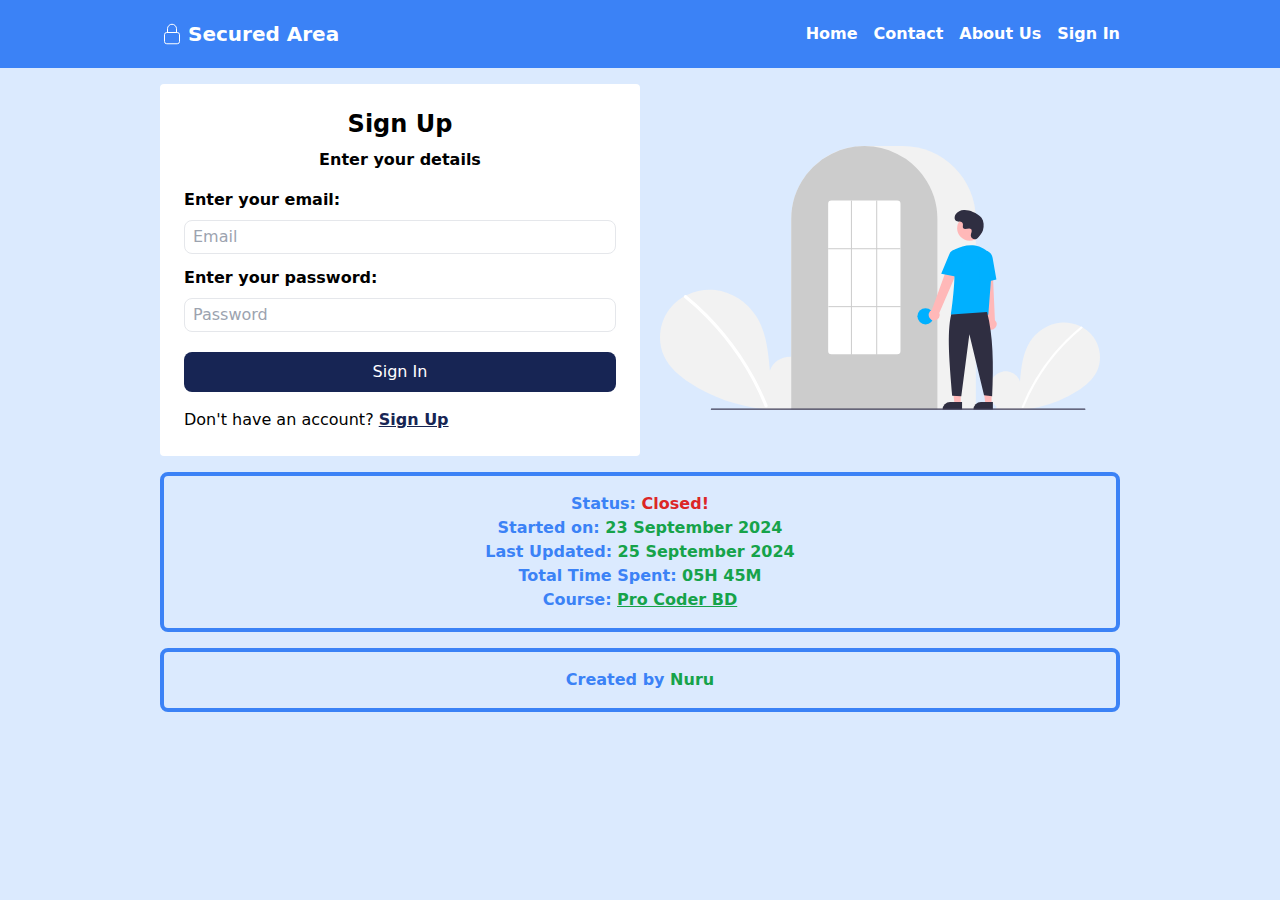
<file: index.html>
<!DOCTYPE html>
<html lang="en">
    <head>
        <meta charset="UTF-8" />
        <meta name="viewport" content="width=device-width, initial-scale=1.0" />
        <title>TailWindCss - ProCoderBD</title>

        <link rel="stylesheet" crossorigin href="assets/style.css" />
    </head>
    <body class="bg-blue-100">
        <header class="bg-blue-500 text-white py-5 relative">
            <div
                class="container mx-auto w-3/4 flex justify-between items-center"
            >
                <a href="#" class="flex items-center text-xl font-semibold">
                    <svg
                        xmlns="http://www.w3.org/2000/svg"
                        fill="none"
                        viewBox="0 0 24 24"
                        strokeWidth="{1.5}"
                        stroke="currentColor"
                        className="size-6"
                        class="h-6 w-6 mr-1"
                    >
                        <path
                            strokeLinecap="round"
                            strokeLinejoin="round"
                            d="M16.5 10.5V6.75a4.5 4.5 0 1 0-9 0v3.75m-.75 11.25h10.5a2.25 2.25 0 0 0 2.25-2.25v-6.75a2.25 2.25 0 0 0-2.25-2.25H6.75a2.25 2.25 0 0 0-2.25 2.25v6.75a2.25 2.25 0 0 0 2.25 2.25Z"
                        />
                    </svg>
                    Secured Area
                </a>
                <nav>
                    <button
                        type="button"
                        id="navBtn"
                        class="flex items-center sm:hidden"
                    >
                        <svg
                            xmlns="http://www.w3.org/2000/svg"
                            fill="none"
                            viewBox="0 0 24 24"
                            stroke-width="1.5"
                            stroke="currentColor"
                            class="size-6"
                        >
                            <path
                                stroke-linecap="round"
                                stroke-linejoin="round"
                                d="M3.75 6.75h16.5M3.75 12h16.5m-16.5 5.25h16.5"
                            />
                        </svg>
                    </button>
                    <ul
                        id="navMenu"
                        class="absolute top-16 bg-blue-500 w-full left-0 text-center font-semibold hidden sm:static sm:flex"
                    >
                        <li class="mb-3 sm:mb-0 sm:ml-4">
                            <a
                                href="#"
                                class="hover:transition-colors hover:text-blue-900"
                                >Home</a
                            >
                        </li>
                        <li class="mb-3 sm:mb-0 sm:ml-4">
                            <a
                                href="#"
                                class="hover:transition-colors hover:text-blue-900"
                            >
                                Contact
                            </a>
                        </li>
                        <li class="mb-3 sm:mb-0 sm:ml-4">
                            <a
                                href="#"
                                class="hover:transition-colors hover:text-blue-900"
                                >About Us</a
                            >
                        </li>
                        <li class="mb-3 sm:mb-0 sm:ml-4">
                            <a
                                href="#"
                                class="hover:transition-colors hover:text-blue-900"
                                >Sign In</a
                            >
                        </li>
                    </ul>
                </nav>
            </div>
        </header>
        <main>
            <div
                class="container w-3/4 mx-auto flex flex-col sm:flex-row sm:items-center"
            >
                <div class="mt-8 mb-4 sm:w-1/2 sm:p-5 sm:order-2">
                    <img src="assets/login.svg" />
                </div>
                <div
                    class="bg-white p-6 mb-8 mt-4 rounded sm:w-1/2 sm:order-1 sm:mb-4"
                >
                    <h3 class="text-2xl font-bold text-center mb-2">Sign Up</h3>
                    <p class="text-center font-semibold mb-4">
                        Enter your details
                    </p>
                    <form action="">
                        <label class="font-semibold mb-2 block" for="email"
                            >Enter your email:</label
                        >
                        <input
                            class="block border w-full px-2 py-1 rounded-lg mb-3"
                            id="email"
                            type="email"
                            placeholder="Email"
                        />
                        <label class="font-semibold mb-2 block" for="password"
                            >Enter your password:</label
                        >
                        <input
                            class="block border w-full px-2 py-1 rounded-lg mb-3"
                            id="password"
                            type="password"
                            placeholder="Password"
                        />
                        <input
                            class="w-full bg-blue-950 text-white rounded-lg py-2 my-2 cursor-pointer hover:bg-blue-500 transition-colors"
                            type="submit"
                            value="Sign In"
                        />
                    </form>
                    <p class="mt-2">
                        Don't have an account?
                        <a
                            href="#"
                            class="text-blue-950 font-semibold underline"
                            >Sign Up</a
                        >
                    </p>
                </div>
            </div>
            <div
                class="container w-3/4 mx-auto border-4 border-blue-500 rounded-lg p-4 text-blue-500 text-center mb-4 font-bold"
            >
                <p>Status: <span class="text-red-600">Closed!</span></p>
                <p>
                    Started on:
                    <span class="text-green-600">23 September 2024</span>
                </p>
                <p>
                    Last Updated:
                    <span class="text-green-600">25 September 2024</span>
                </p>
                <p>
                    Total Time Spent:
                    <span class="text-green-600">05H 45M</span>
                </p>
                <p>
                    Course:
                    <a
                        href="https://www.youtube.com/watch?v=7lmoLxbUENM"
                        class="underline text-green-600"
                        >Pro Coder BD</a
                    >
                </p>
            </div>
            <div
                class="container w-3/4 mx-auto border-4 border-blue-500 rounded-lg p-4 text-blue-500 text-center mb-4 font-bold"
            >
                <p>Created by <span class="text-green-600">Nuru</span></p>
            </div>
        </main>
        <script src="assets/script.js"></script>
    </body>
</html>
</file>
<file: assets/style.css>
*,:before,:after{--tw-border-spacing-x: 0;--tw-border-spacing-y: 0;--tw-translate-x: 0;--tw-translate-y: 0;--tw-rotate: 0;--tw-skew-x: 0;--tw-skew-y: 0;--tw-scale-x: 1;--tw-scale-y: 1;--tw-pan-x: ;--tw-pan-y: ;--tw-pinch-zoom: ;--tw-scroll-snap-strictness: proximity;--tw-gradient-from-position: ;--tw-gradient-via-position: ;--tw-gradient-to-position: ;--tw-ordinal: ;--tw-slashed-zero: ;--tw-numeric-figure: ;--tw-numeric-spacing: ;--tw-numeric-fraction: ;--tw-ring-inset: ;--tw-ring-offset-width: 0px;--tw-ring-offset-color: #fff;--tw-ring-color: rgb(59 130 246 / .5);--tw-ring-offset-shadow: 0 0 #0000;--tw-ring-shadow: 0 0 #0000;--tw-shadow: 0 0 #0000;--tw-shadow-colored: 0 0 #0000;--tw-blur: ;--tw-brightness: ;--tw-contrast: ;--tw-grayscale: ;--tw-hue-rotate: ;--tw-invert: ;--tw-saturate: ;--tw-sepia: ;--tw-drop-shadow: ;--tw-backdrop-blur: ;--tw-backdrop-brightness: ;--tw-backdrop-contrast: ;--tw-backdrop-grayscale: ;--tw-backdrop-hue-rotate: ;--tw-backdrop-invert: ;--tw-backdrop-opacity: ;--tw-backdrop-saturate: ;--tw-backdrop-sepia: ;--tw-contain-size: ;--tw-contain-layout: ;--tw-contain-paint: ;--tw-contain-style: }::backdrop{--tw-border-spacing-x: 0;--tw-border-spacing-y: 0;--tw-translate-x: 0;--tw-translate-y: 0;--tw-rotate: 0;--tw-skew-x: 0;--tw-skew-y: 0;--tw-scale-x: 1;--tw-scale-y: 1;--tw-pan-x: ;--tw-pan-y: ;--tw-pinch-zoom: ;--tw-scroll-snap-strictness: proximity;--tw-gradient-from-position: ;--tw-gradient-via-position: ;--tw-gradient-to-position: ;--tw-ordinal: ;--tw-slashed-zero: ;--tw-numeric-figure: ;--tw-numeric-spacing: ;--tw-numeric-fraction: ;--tw-ring-inset: ;--tw-ring-offset-width: 0px;--tw-ring-offset-color: #fff;--tw-ring-color: rgb(59 130 246 / .5);--tw-ring-offset-shadow: 0 0 #0000;--tw-ring-shadow: 0 0 #0000;--tw-shadow: 0 0 #0000;--tw-shadow-colored: 0 0 #0000;--tw-blur: ;--tw-brightness: ;--tw-contrast: ;--tw-grayscale: ;--tw-hue-rotate: ;--tw-invert: ;--tw-saturate: ;--tw-sepia: ;--tw-drop-shadow: ;--tw-backdrop-blur: ;--tw-backdrop-brightness: ;--tw-backdrop-contrast: ;--tw-backdrop-grayscale: ;--tw-backdrop-hue-rotate: ;--tw-backdrop-invert: ;--tw-backdrop-opacity: ;--tw-backdrop-saturate: ;--tw-backdrop-sepia: ;--tw-contain-size: ;--tw-contain-layout: ;--tw-contain-paint: ;--tw-contain-style: }*,:before,:after{box-sizing:border-box;border-width:0;border-style:solid;border-color:#e5e7eb}:before,:after{--tw-content: ""}html,:host{line-height:1.5;-webkit-text-size-adjust:100%;-moz-tab-size:4;-o-tab-size:4;tab-size:4;font-family:ui-sans-serif,system-ui,sans-serif,"Apple Color Emoji","Segoe UI Emoji",Segoe UI Symbol,"Noto Color Emoji";font-feature-settings:normal;font-variation-settings:normal;-webkit-tap-highlight-color:transparent}body{margin:0;line-height:inherit}hr{height:0;color:inherit;border-top-width:1px}abbr:where([title]){-webkit-text-decoration:underline dotted;text-decoration:underline dotted}h1,h2,h3,h4,h5,h6{font-size:inherit;font-weight:inherit}a{color:inherit;text-decoration:inherit}b,strong{font-weight:bolder}code,kbd,samp,pre{font-family:ui-monospace,SFMono-Regular,Menlo,Monaco,Consolas,Liberation Mono,Courier New,monospace;font-feature-settings:normal;font-variation-settings:normal;font-size:1em}small{font-size:80%}sub,sup{font-size:75%;line-height:0;position:relative;vertical-align:baseline}sub{bottom:-.25em}sup{top:-.5em}table{text-indent:0;border-color:inherit;border-collapse:collapse}button,input,optgroup,select,textarea{font-family:inherit;font-feature-settings:inherit;font-variation-settings:inherit;font-size:100%;font-weight:inherit;line-height:inherit;letter-spacing:inherit;color:inherit;margin:0;padding:0}button,select{text-transform:none}button,input:where([type=button]),input:where([type=reset]),input:where([type=submit]){-webkit-appearance:button;background-color:transparent;background-image:none}:-moz-focusring{outline:auto}:-moz-ui-invalid{box-shadow:none}progress{vertical-align:baseline}::-webkit-inner-spin-button,::-webkit-outer-spin-button{height:auto}[type=search]{-webkit-appearance:textfield;outline-offset:-2px}::-webkit-search-decoration{-webkit-appearance:none}::-webkit-file-upload-button{-webkit-appearance:button;font:inherit}summary{display:list-item}blockquote,dl,dd,h1,h2,h3,h4,h5,h6,hr,figure,p,pre{margin:0}fieldset{margin:0;padding:0}legend{padding:0}ol,ul,menu{list-style:none;margin:0;padding:0}dialog{padding:0}textarea{resize:vertical}input::-moz-placeholder,textarea::-moz-placeholder{opacity:1;color:#9ca3af}input::placeholder,textarea::placeholder{opacity:1;color:#9ca3af}button,[role=button]{cursor:pointer}:disabled{cursor:default}img,svg,video,canvas,audio,iframe,embed,object{display:block;vertical-align:middle}img,video{max-width:100%;height:auto}[hidden]{display:none}.container{width:100%}@media (min-width: 640px){.container{max-width:640px}}@media (min-width: 768px){.container{max-width:768px}}@media (min-width: 1024px){.container{max-width:1024px}}@media (min-width: 1280px){.container{max-width:1280px}}@media (min-width: 1536px){.container{max-width:1536px}}.absolute{position:absolute}.relative{position:relative}.left-0{left:0}.top-16{top:4rem}.mx-auto{margin-left:auto;margin-right:auto}.my-2{margin-top:.5rem;margin-bottom:.5rem}.mb-2{margin-bottom:.5rem}.mb-3{margin-bottom:.75rem}.mb-4{margin-bottom:1rem}.mb-8{margin-bottom:2rem}.mr-1{margin-right:.25rem}.mt-2{margin-top:.5rem}.mt-4{margin-top:1rem}.mt-8{margin-top:2rem}.block{display:block}.flex{display:flex}.hidden{display:none}.size-6{width:1.5rem;height:1.5rem}.h-6{height:1.5rem}.w-3\/4{width:75%}.w-6{width:1.5rem}.w-full{width:100%}.cursor-pointer{cursor:pointer}.flex-col{flex-direction:column}.items-center{align-items:center}.justify-between{justify-content:space-between}.rounded{border-radius:.25rem}.rounded-lg{border-radius:.5rem}.border{border-width:1px}.border-4{border-width:4px}.border-blue-500{--tw-border-opacity: 1;border-color:rgb(59 130 246 / var(--tw-border-opacity))}.bg-blue-100{--tw-bg-opacity: 1;background-color:rgb(219 234 254 / var(--tw-bg-opacity))}.bg-blue-500{--tw-bg-opacity: 1;background-color:rgb(59 130 246 / var(--tw-bg-opacity))}.bg-blue-950{--tw-bg-opacity: 1;background-color:rgb(23 37 84 / var(--tw-bg-opacity))}.bg-white{--tw-bg-opacity: 1;background-color:rgb(255 255 255 / var(--tw-bg-opacity))}.p-4{padding:1rem}.p-6{padding:1.5rem}.px-2{padding-left:.5rem;padding-right:.5rem}.py-1{padding-top:.25rem;padding-bottom:.25rem}.py-2{padding-top:.5rem;padding-bottom:.5rem}.py-5{padding-top:1.25rem;padding-bottom:1.25rem}.text-center{text-align:center}.text-2xl{font-size:1.5rem;line-height:2rem}.text-xl{font-size:1.25rem;line-height:1.75rem}.font-bold{font-weight:700}.font-semibold{font-weight:600}.text-blue-500{--tw-text-opacity: 1;color:rgb(59 130 246 / var(--tw-text-opacity))}.text-blue-950{--tw-text-opacity: 1;color:rgb(23 37 84 / var(--tw-text-opacity))}.text-green-600{--tw-text-opacity: 1;color:rgb(22 163 74 / var(--tw-text-opacity))}.text-red-600{--tw-text-opacity: 1;color:rgb(220 38 38 / var(--tw-text-opacity))}.text-white{--tw-text-opacity: 1;color:rgb(255 255 255 / var(--tw-text-opacity))}.underline{text-decoration-line:underline}.transition-colors{transition-property:color,background-color,border-color,text-decoration-color,fill,stroke;transition-timing-function:cubic-bezier(.4,0,.2,1);transition-duration:.15s}.hover\:bg-blue-500:hover{--tw-bg-opacity: 1;background-color:rgb(59 130 246 / var(--tw-bg-opacity))}.hover\:text-blue-900:hover{--tw-text-opacity: 1;color:rgb(30 58 138 / var(--tw-text-opacity))}.hover\:transition-colors:hover{transition-property:color,background-color,border-color,text-decoration-color,fill,stroke;transition-timing-function:cubic-bezier(.4,0,.2,1);transition-duration:.15s}@media (min-width: 640px){.sm\:static{position:static}.sm\:order-1{order:1}.sm\:order-2{order:2}.sm\:mb-0{margin-bottom:0}.sm\:mb-4{margin-bottom:1rem}.sm\:ml-4{margin-left:1rem}.sm\:flex{display:flex}.sm\:hidden{display:none}.sm\:w-1\/2{width:50%}.sm\:flex-row{flex-direction:row}.sm\:items-center{align-items:center}.sm\:p-5{padding:1.25rem}}
</file>
